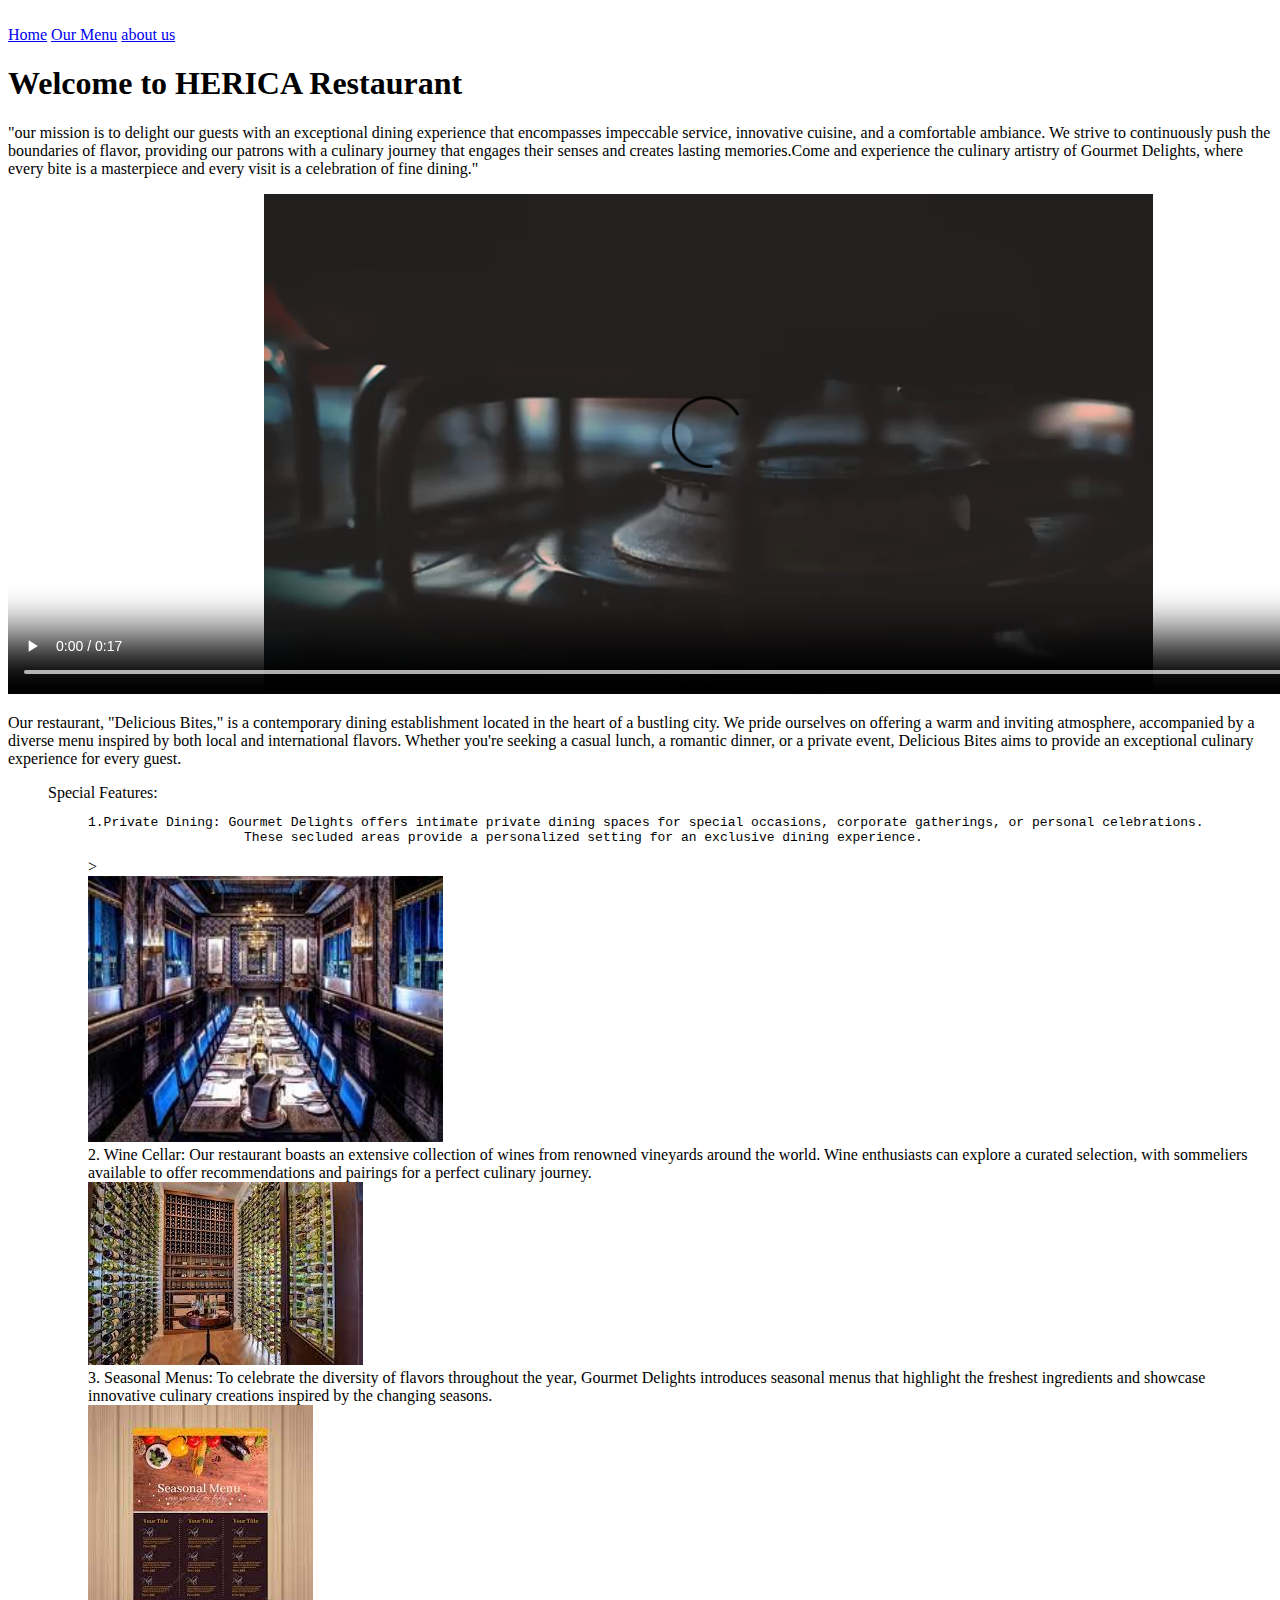
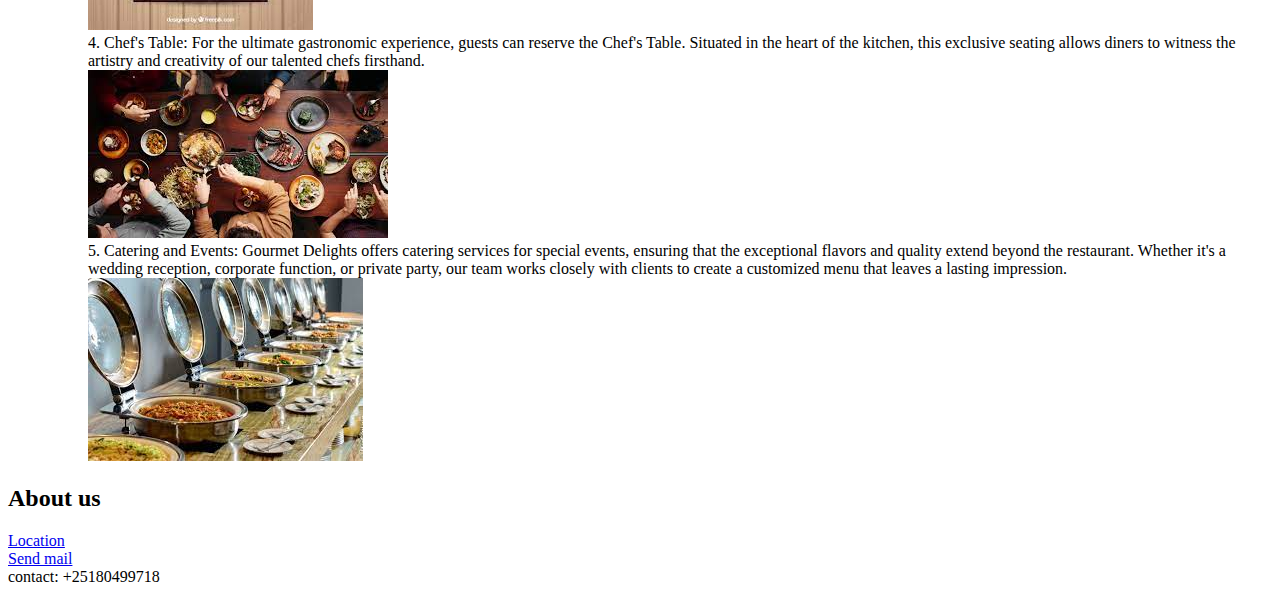
<file: index.html>
<!DOCTYPE html>
<html>
    <head>
        <title>🍽 HERICA Restaurant</title>
        <meta name="viewport" content="width=device-width, initial-scale=1.0">
        <img >
    </head>
    <body style="max-width:1400px">
        <nav> 
            <a href="index.html">Home</a>
            <a href="menu.html">Our Menu</a>
            <a href="#address">about us</a>

        </nav>
        <intro>
           <h1>Welcome to HERICA Restaurant</h1>
           <p>"our mission is to delight our guests with an exceptional dining experience that encompasses impeccable service, innovative cuisine, and a comfortable ambiance. We strive to continuously push the boundaries of flavor, providing our patrons with a culinary journey that engages their senses and creates lasting memories.Come and experience the culinary artistry of Gourmet Delights, where every bite is a masterpiece and every visit is a celebration of fine dining."</p>
           <video width="1400px" height="500px" controls="controls">
            <source src="vid.mp4" type="video/mp4">
           </video>
        </intro>
        <description>
            <p> Our restaurant, "Delicious Bites," is a contemporary dining establishment located in the heart of a bustling city. We pride ourselves on offering a warm and inviting atmosphere, accompanied by a diverse menu inspired by both local and international flavors. Whether you're seeking a casual lunch, a romantic dinner, or a private event, Delicious Bites aims to provide an exceptional culinary experience for every guest.</p>
            <p>
                <ol type="1">
                <dt>Special Features:</dt>
                <dd><pre>1.Private Dining: Gourmet Delights offers intimate private dining spaces for special occasions, corporate gatherings, or personal celebrations. 
                    These secluded areas provide a personalized setting for an exclusive dining experience.</pre>>
                    <aside><img src="private-dining.jfif" style="width:30%"></aside>
                </dd>

                <dd>2. Wine Cellar: Our restaurant boasts an extensive collection of wines from renowned vineyards around the world.
                     Wine enthusiasts can explore a curated selection, with sommeliers available to offer recommendations and
                      pairings for a perfect culinary journey.<br>
                      <img src="wine-cellar.jfif">
                </dd>
                <dd>3. Seasonal Menus: To celebrate the diversity of flavors throughout the year, Gourmet Delights introduces 
                    seasonal menus that highlight the freshest ingredients and showcase innovative culinary creations 
                    inspired by the changing seasons.<br>
                    <img src="seasonal.jfif">
                </dd>
                <dd>4. Chef's Table: For the ultimate gastronomic experience, guests can reserve the Chef's Table. 
                    Situated in the heart of the kitchen, this exclusive seating allows diners to witness the artistry
                     and creativity of our talented chefs firsthand.<br>
                     <img src="catering table.jfif">
                    </dd>
                <dd>5. Catering and Events: Gourmet Delights offers catering services for special events, ensuring
                     that the exceptional flavors and quality extend beyond the restaurant.
                      Whether it's a wedding reception, corporate function, or private party, our team works closely
                     with clients to create a customized menu that leaves a lasting impression.<br>
                     <img src="events.jfif">
                    </dd>
                </ol>
                
                </p>
        </description><p>
            <adress>
        <h2 id="address">About us </h2>
                 <a href="https://www.google.com/maps/place/%E1%88%82%E1%88%8D%E1%89%B0%E1%8A%95+%E1%8A%A0%E1%8B%B2%E1%88%B5+%E1%8A%A0%E1%89%A0%E1%89%A3/@9.0186837,38.7646742,15z/data=!4m2!3m1!1s0x0:0x7d2d64a64dc9c36f?sa=X&ved=2ahUKEwjKv_qp8aKAAxXNgv0HHa_9A-cQ_BJ6BAhgEAA&ved=2ahUKEwjKv_qp8aKAAxXNgv0HHa_9A-cQ_BJ6BAhrEAc">Location</a>
                 <br>
                 <a href="mailto:name@rapidtables.com">Send mail</a><br>
                contact: +25180499718 
            </adress>
        </p>

</body>
</html>
</file>
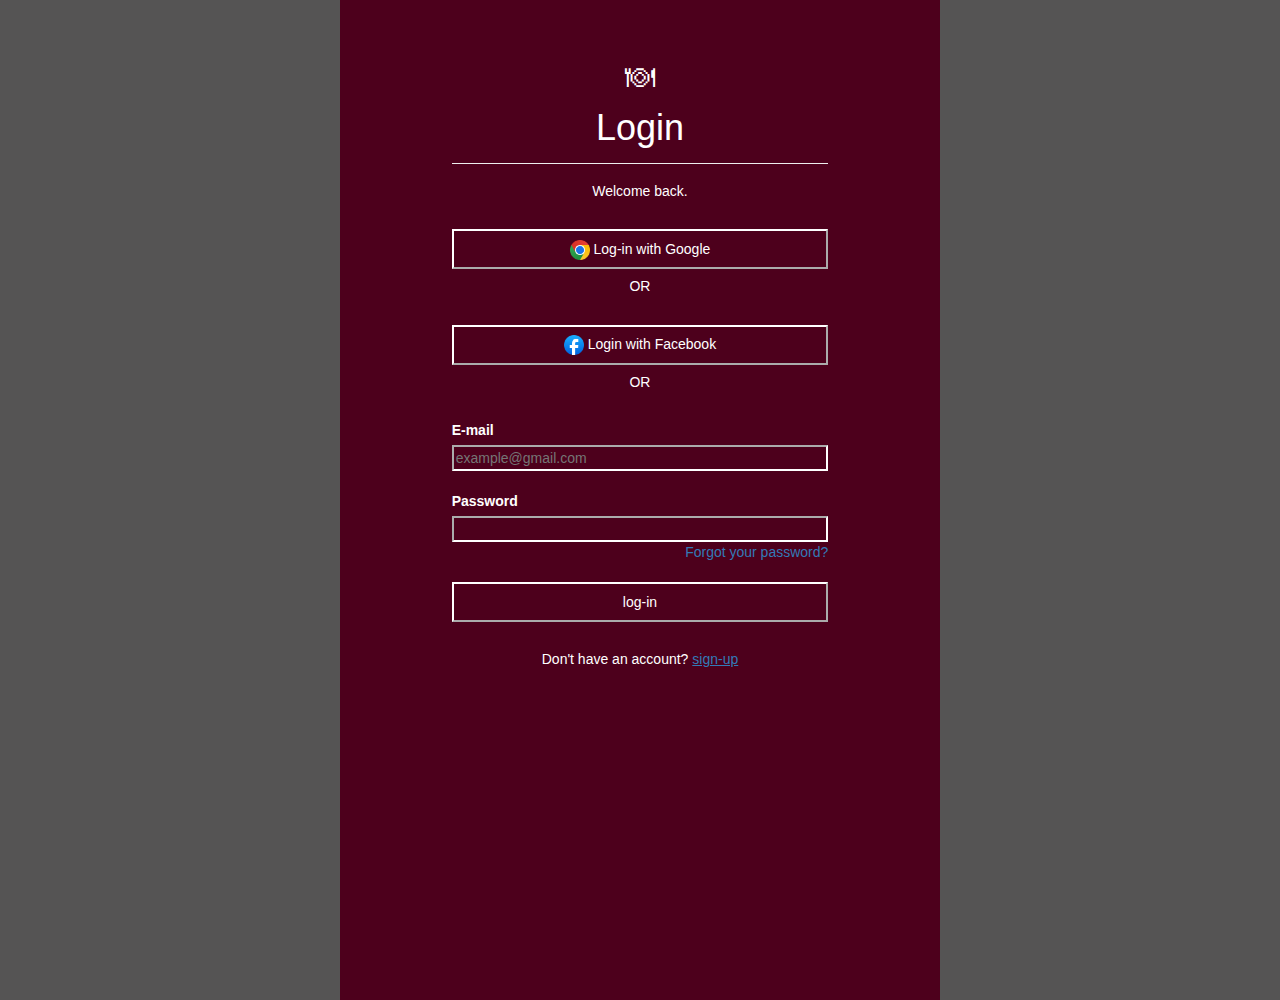
<file: login.html>
<!DOCTYPE html>
<html>
    <head>
        <meta charset="UTF-8" />
        <meta name="viewport" content="width=device-width, initial-scale=1.0" />
        <meta http-equiv="X-UA-Compatible" content="ie=edge" />
        <!-- Latest compiled and minified CSS -->
        <link rel="stylesheet" href="https://cdn.jsdelivr.net/npm/bootstrap@3.3.7/dist/css/bootstrap.min.css" integrity="sha384-BVYiiSIFeK1dGmJRAkycuHAHRg32OmUcww7on3RYdg4Va+PmSTsz/K68vbdEjh4u" crossorigin="anonymous">

        <script src="https://code.jquery.com/jquery-3.7.0.min.js" integrity="sha256-2Pmvv0kuTBOenSvLm6bvfBSSHrUJ+3A7x6P5Ebd07/g=" crossorigin="anonymous"></script>
         
        <!-- Latest compiled and minified JavaScript -->
       
        <script src="https://cdn.jsdelivr.net/npm/bootstrap@3.3.7/dist/js/bootstrap.min.js" integrity="sha384-Tc5IQib027qvyjSMfHjOMaLkfuWVxZxUPnCJA7l2mCWNIpG9mGCD8wGNIcPD7Txa" crossorigin="anonymous"></script>
         
        <title>Login</title>
        <link rel="icon" type="images/x-icon" href="https://www.iconarchive.com/download/i90283/icons8/windows-8/City-Restaurant.ico" />
    
        <style>
             body{
                font-family:'Lucida Sans', 'Lucida Sans Regular', 'Lucida Grande', 'Lucida Sans Unicode', Geneva, Verdana, sans-serif;
                color: white;
                background-color: rgb(85, 84, 84);
                text-align: center;
                
            }
            .wrap{
                max-width:600px;
                min-height:1000px;
                background-color: #4d001c;
                margin:auto;
                padding:0px 10px 100px 10px;  
                text-align: center;
            }
            div{
                padding-top: 20px;
            }
            h1{
                line-height: 30px;
            }

            button{
                width:100%;
                height:40px;
                background-color: #4d001c;
                border-color: white;
            }
            button:hover{
                background-color:#6e032a;
                color:white;
            }

            .glogo{
                width:20px;
                height:20px;
            }
            .from-group{
                text-align: left;
            }
            input{
                width:100%;
                background-color:#4d001c;
                border-color: white;
                color:white;

            }
        </style>
    </head>   

    <body>
        <div class="wrap">
            <div class="row">
                <div class="col-sm-2"></div>
                <div class="col-sm-8">
                    <h2>🍽</h2>
                    <h1>Login</h1><hr>
                    <h5>Welcome back.</h5>
                    <div>
                    <button><img class='glogo' src="[data-uri]">   Log-in with Google</button>
                    </div>
                    <h5>OR</h5>
                    <div>
                    <button><img class='glogo' src="[data-uri]">   Login with Facebook</button>
                    </div>
                    <h5>OR</h5>

                    <form >
                        <div class="from-group">
                            <label for="email">E-mail</label><br>
                            <input type="text" name="email" placeholder="example@gmail.com">
                        <div class="from-group">
                            <label for="pswrd">Password</label><br>
                            <input type="text" name="password" >
                            <a href="" style="float:right;">Forgot your password?</a>
                        <div class="col-sm-2"></div>
                    </form>
                </div>
                <div class="">
                    <br>
                    <button>log-in</button>
                </div>
                <div>
                    <h5 style="text-align: center;">Don't have an account? <a style="text-decoration: underline;" href="signup.html">sign-up</a></h5>
                </div>
        </div>
    </body>
</html>
</file>
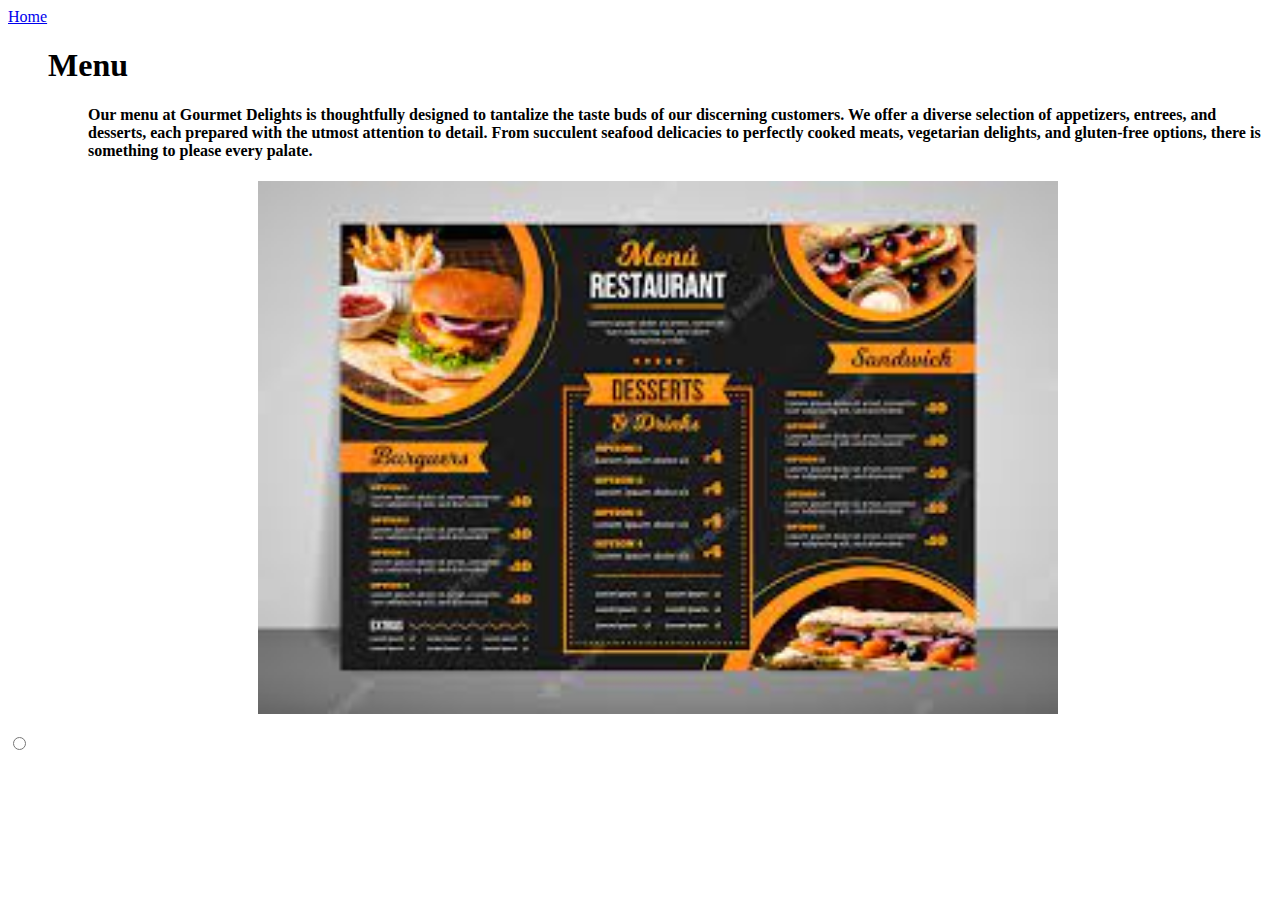
<file: menu.html>
<!DOCTYPE html>
<html>
    <head>
        <title>Menu</title>
    </head>
    <body>
        <a href="restaurant.html">Home</a>
        <p>
            <ul><dt><h1>Menu</h1></dt>
                <dd><h4>Our menu at Gourmet Delights is thoughtfully designed to tantalize the taste buds of our discerning customers. We offer a diverse selection of appetizers, entrees, and desserts, each prepared with the utmost attention to detail. From succulent seafood delicacies to perfectly cooked meats, vegetarian delights, and gluten-free options, there is something to please every palate.</h4>
                </dd>
            </ul>
        <img src="menu.jfif" style="width:800px; padding-left:250px;">
        </p>
        <input value="blue" 
type="radio"
 
name="color"
>
    </body>
</html>
</file>
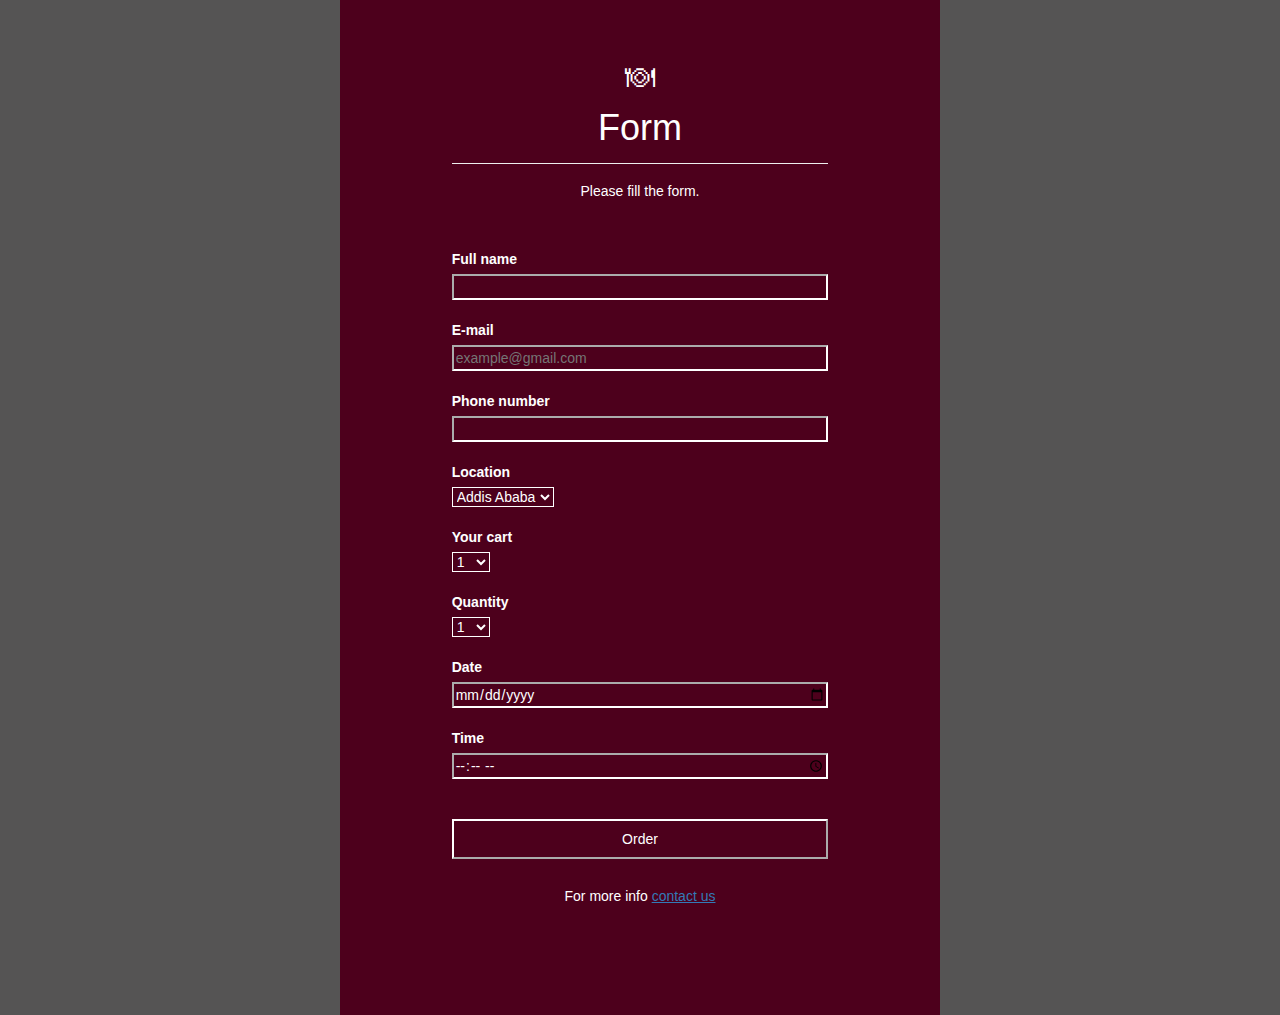
<file: order.html>
<!DOCTYPE html>
<html>
    <head>
        <meta charset="UTF-8" />
        <meta name="viewport" content="width=device-width, initial-scale=1.0" />
        <meta http-equiv="X-UA-Compatible" content="ie=edge" />
        <!-- Latest compiled and minified CSS -->
        <link rel="stylesheet" href="https://cdn.jsdelivr.net/npm/bootstrap@3.3.7/dist/css/bootstrap.min.css" integrity="sha384-BVYiiSIFeK1dGmJRAkycuHAHRg32OmUcww7on3RYdg4Va+PmSTsz/K68vbdEjh4u" crossorigin="anonymous">

        <script src="https://code.jquery.com/jquery-3.7.0.min.js" integrity="sha256-2Pmvv0kuTBOenSvLm6bvfBSSHrUJ+3A7x6P5Ebd07/g=" crossorigin="anonymous"></script>
         
        <!-- Latest compiled and minified JavaScript -->
       
        <script src="https://cdn.jsdelivr.net/npm/bootstrap@3.3.7/dist/js/bootstrap.min.js" integrity="sha384-Tc5IQib027qvyjSMfHjOMaLkfuWVxZxUPnCJA7l2mCWNIpG9mGCD8wGNIcPD7Txa" crossorigin="anonymous"></script>
         
        <title>online-order</title>
        <link rel="icon" type="images/x-icon" href="https://www.iconarchive.com/download/i90283/icons8/windows-8/City-Restaurant.ico" />
    
        <style>
             body{
                font-family:'Lucida Sans', 'Lucida Sans Regular', 'Lucida Grande', 'Lucida Sans Unicode', Geneva, Verdana, sans-serif;
                color: white;
                background-color: rgb(85, 84, 84);
                text-align: center;
                
            }
            .wrap{
                max-width:600px;
                min-height:1000px;
                background-color: #4d001c;
                margin:auto;
                padding:0px 10px 100px 10px;  
                text-align: center;
            }
            div{
                padding-top: 20px;
            }
            h1{
                line-height: 30px;
            }

            button{
                width:100%;
                height:40px;
                background-color: #4d001c;
                border-color: white;
            }
            button:hover{
                background-color:#6e032a;
                color:white;
            }

            .glogo{
                width:20px;
                height:20px;
            }
            .from-group{
                text-align: left;
            }
            input{
                width:100%;
                background-color:#4d001c;
                border-color: white;
                color:white;

            }
            select{
                background-color:#4d001c;
                border-color: white;
                color:white;
            }
        </style>
    </head>   

    <body>
        <div class="wrap">
            <div class="row">
                <div class="col-sm-2"></div>
                <div class="col-sm-8">
                    <h2>🍽</h2>
                    <h1>Form</h1><hr>
                    <h5>Please fill the form.</h5>
                    <div>
                    <form >
                        <div class="from-group">
                            <label for="Name">Full name</label><br>
                            <input type="text" name="name">
                        </div>
                        <div class="from-group">
                            <label for="email">E-mail</label><br>
                            <input type="text" name="email" placeholder="example@gmail.com">
                        </div>
                        <div class="from-group">
                            <label for="parking ">Phone number</label><br>
                            <input type="tel">
                        </div> 
                        <div class="from-group">
                            <label for="city">Location</label><br>
                            <select name="city" id="">
                                <option>Addis Ababa</option>
                                <option>Bahirdar</option>
                                <option>Harar</option>
                                <option>Mekele</option>
                                <option>Adama</option>
                                <option>Semera</option>
                            </select>
                        </div>
                        <div class="from-group">
                            <label for="cart">Your cart</label><br>
                            <select name="cart" id="">
                                <option>1</option>
                                <option>2</option>
                                <option>3</option>
                                <option>4</option>
                                <option>5</option>
                                <option>10</option>
                            </select>
                        </div>

                        <div class="from-group">
                            <label for="num-ppl">Quantity</label><br>
                            <select name="num-ppl" id="">
                                <option>1</option>
                                <option>2</option>
                                <option>3</option>
                                <option>4</option>
                                <option>5</option>
                                <option>10</option>
                            </select>
                        </div>
                        <div class="from-group">
                            <label for="date ">Date</label><br>
                            <input type="date" class="date-input">
                        </div>
                        <div class="from-group">
                            <label for="time ">Time</label><br>
                            <input type="time" class="time-input">
                        </div>

                        <div class="col-sm-2"></div>
                    </form>
                </div>
                <div class="">
                    <br>
                    <button>Order</button>
                </div>
                <div>
                    <h5 style="text-align: center;">For more info <a style="text-decoration: underline;" href="#address">contact us </a></h5>
                </div>
        </div>
    </body>
</html>
</file>
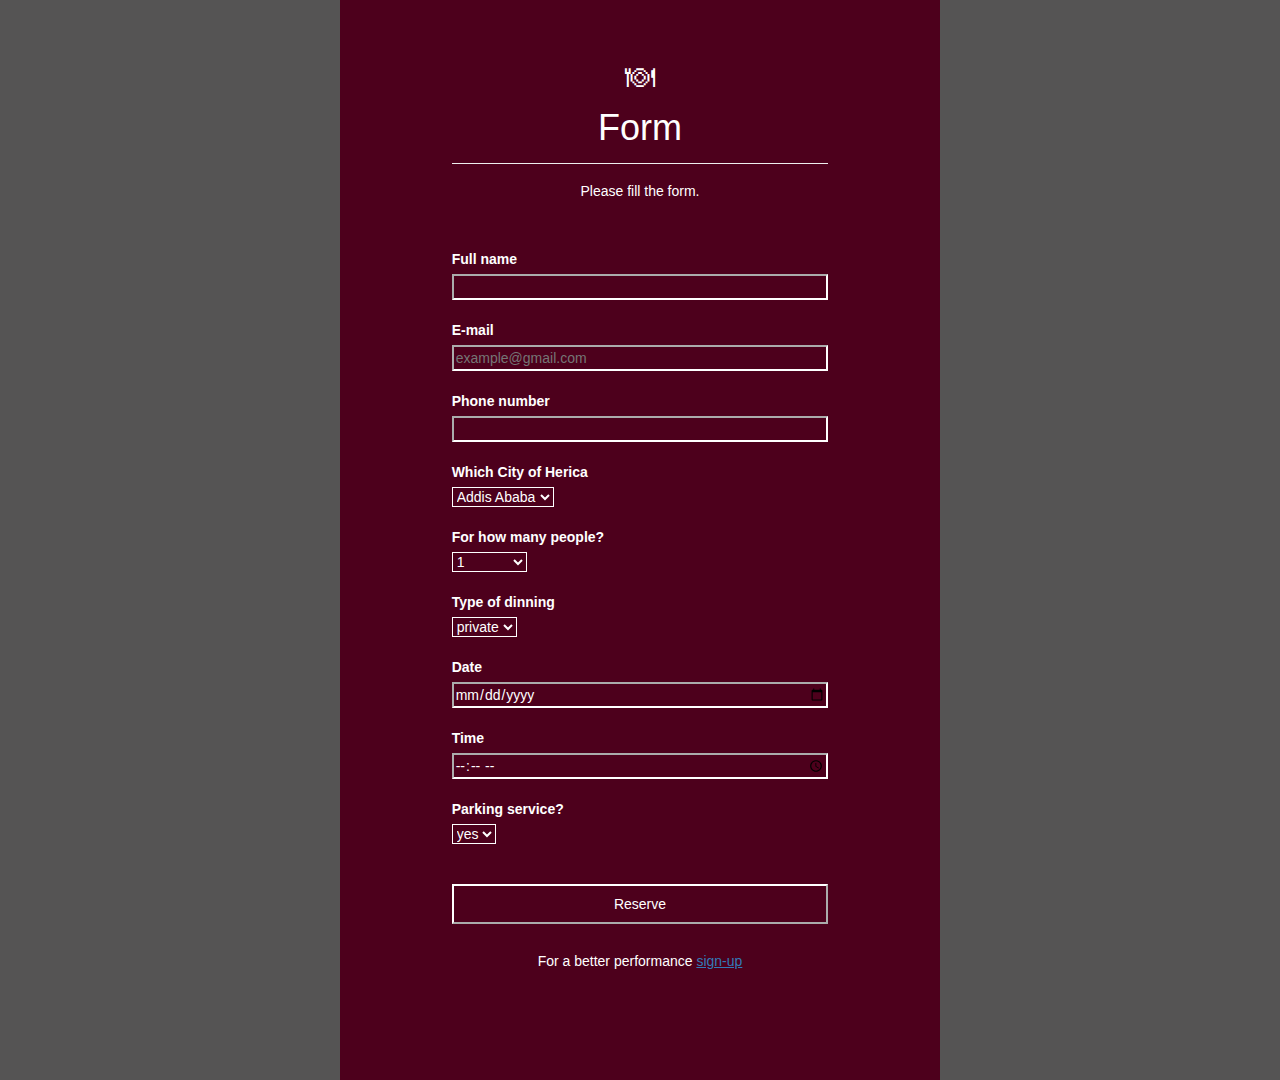
<file: private-dining.html>
<!DOCTYPE html>
<html>
    <head>
        <meta charset="UTF-8" />
        <meta name="viewport" content="width=device-width, initial-scale=1.0" />
        <meta http-equiv="X-UA-Compatible" content="ie=edge" />
        <!-- Latest compiled and minified CSS -->
        <link rel="stylesheet" href="https://cdn.jsdelivr.net/npm/bootstrap@3.3.7/dist/css/bootstrap.min.css" integrity="sha384-BVYiiSIFeK1dGmJRAkycuHAHRg32OmUcww7on3RYdg4Va+PmSTsz/K68vbdEjh4u" crossorigin="anonymous">

        <script src="https://code.jquery.com/jquery-3.7.0.min.js" integrity="sha256-2Pmvv0kuTBOenSvLm6bvfBSSHrUJ+3A7x6P5Ebd07/g=" crossorigin="anonymous"></script>
         
        <!-- Latest compiled and minified JavaScript -->
       
        <script src="https://cdn.jsdelivr.net/npm/bootstrap@3.3.7/dist/js/bootstrap.min.js" integrity="sha384-Tc5IQib027qvyjSMfHjOMaLkfuWVxZxUPnCJA7l2mCWNIpG9mGCD8wGNIcPD7Txa" crossorigin="anonymous"></script>
         
        <title>Dinning</title>
        <link rel="icon" type="images/x-icon" href="https://www.iconarchive.com/download/i90283/icons8/windows-8/City-Restaurant.ico" />
    
        <style>
             body{
                font-family:'Lucida Sans', 'Lucida Sans Regular', 'Lucida Grande', 'Lucida Sans Unicode', Geneva, Verdana, sans-serif;
                color: white;
                background-color: rgb(85, 84, 84);
                text-align: center;
                
            }
            .wrap{
                max-width:600px;
                min-height:1000px;
                background-color: #4d001c;
                margin:auto;
                padding:0px 10px 100px 10px;  
                text-align: center;
            }
            div{
                padding-top: 20px;
            }
            h1{
                line-height: 30px;
            }

            button{
                width:100%;
                height:40px;
                background-color: #4d001c;
                border-color: white;
            }
            button:hover{
                background-color:#6e032a;
                color:white;
            }

            .glogo{
                width:20px;
                height:20px;
            }
            .from-group{
                text-align: left;
            }
            input{
                width:100%;
                background-color:#4d001c;
                border-color: white;
                color:white;

            }
            select{
                background-color:#4d001c;
                border-color: white;
                color:white;
            }
        </style>
    </head>   

    <body>
        <div class="wrap">
            <div class="row">
                <div class="col-sm-2"></div>
                <div class="col-sm-8">
                    <h2>🍽</h2>
                    <h1>Form</h1><hr>
                    <h5>Please fill the form.</h5>
                    <div>
                    <form >
                        <div class="from-group">
                            <label for="Name">Full name</label><br>
                            <input type="text" name="name">
                        </div>
                        <div class="from-group">
                            <label for="email">E-mail</label><br>
                            <input type="text" name="email" placeholder="example@gmail.com">
                        </div>
                        <div class="from-group">
                            <label for="parking ">Phone number</label><br>
                            <input type="tel">
                        </div> 
                        <div class="from-group">
                            <label for="city">Which City of Herica</label><br>
                            <select name="city" id="">
                                <option>Addis Ababa</option>
                                <option>Bahirdar</option>
                                <option>Harar</option>
                                <option>Mekele</option>
                                <option>Adama</option>
                                <option>Semera</option>
                            </select>
                        </div>
                        <div class="from-group">
                            <label for="num-ppl">For how many people?</label><br>
                            <select name="num-ppl" id="">
                                <option>1</option>
                                <option>2</option>
                                <option>3</option>
                                <option>4</option>
                                <option>10</option>
                                <option>Not sure</option>
                            </select>
                        </div>
                        <div class="from-group">
                            <label for="city">Type of dinning</label><br>
                            <select name="city" id="">
                                <option>private</option>
                                <option>public</option>
                            </select>
                        </div>
                        <div class="from-group">
                            <label for="date ">Date</label><br>
                            <input type="date" class="date-input">
                        </div>
                        <div class="from-group">
                            <label for="time ">Time</label><br>
                            <input type="time" class="time-input">
                        </div>
                        <div class="from-group">
                            <label for="parking ">Parking service?</label><br>
                            <select name="parking" id="">
                                <option>yes</option>
                                <option>no</option>
                            </select>  
                        </div> 

                        <div class="col-sm-2"></div>
                    </form>
                </div>
                <div class="">
                    <br>
                    <button>Reserve</button>
                </div>
                <div>
                    <h5 style="text-align: center;">For a better performance <a style="text-decoration: underline;" href="signup.html">sign-up</a></h5>
                </div>
        </div>
    </body>
</html>
</file>
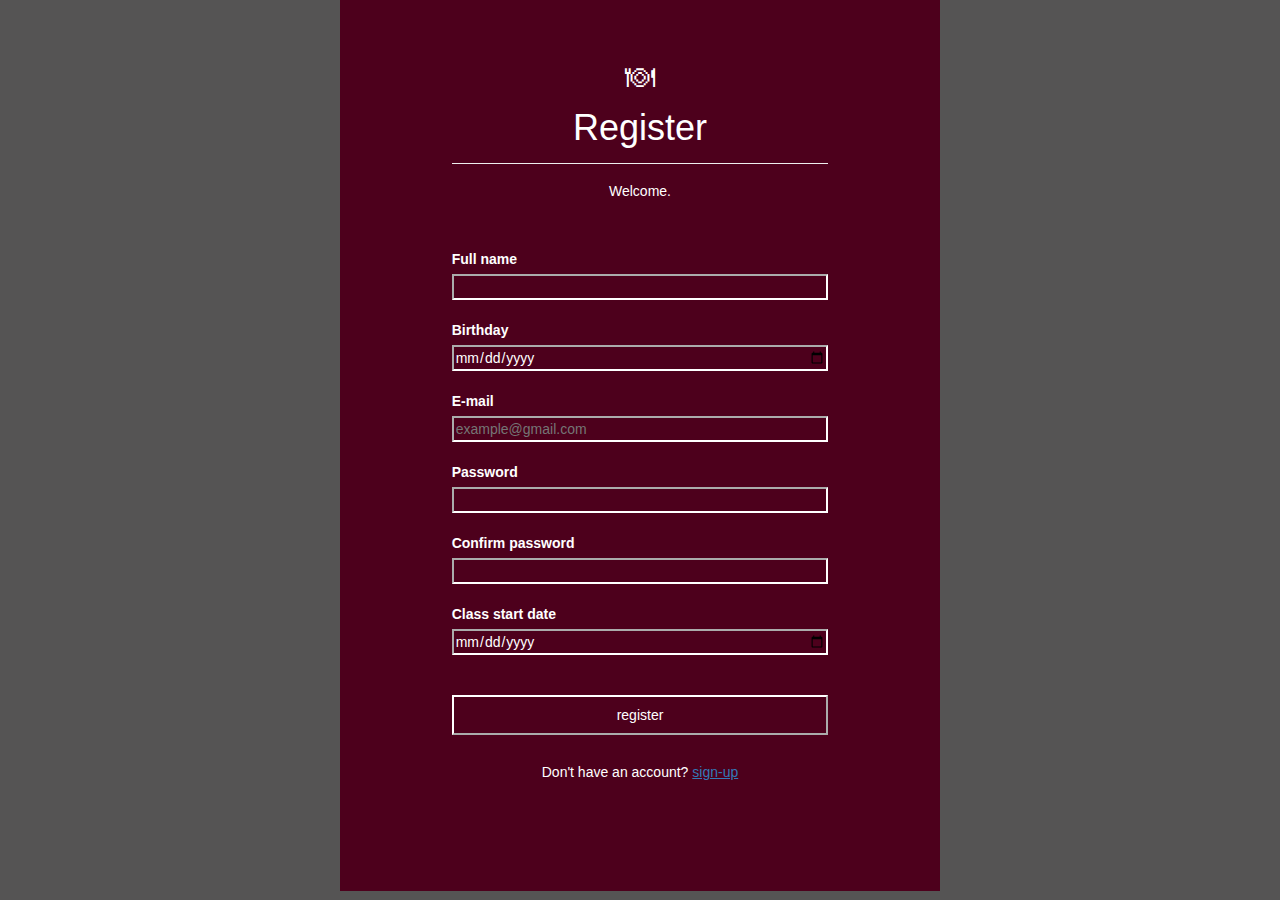
<file: register.html>
<!DOCTYPE html>
<html>
    <head>
        <meta charset="UTF-8" />
        <meta name="viewport" content="width=device-width, initial-scale=1.0" />
        <meta http-equiv="X-UA-Compatible" content="ie=edge" />
        <!-- Latest compiled and minified CSS -->
        <link rel="stylesheet" href="https://cdn.jsdelivr.net/npm/bootstrap@3.3.7/dist/css/bootstrap.min.css" integrity="sha384-BVYiiSIFeK1dGmJRAkycuHAHRg32OmUcww7on3RYdg4Va+PmSTsz/K68vbdEjh4u" crossorigin="anonymous">

        <script src="https://code.jquery.com/jquery-3.7.0.min.js" integrity="sha256-2Pmvv0kuTBOenSvLm6bvfBSSHrUJ+3A7x6P5Ebd07/g=" crossorigin="anonymous"></script>
         
        <!-- Latest compiled and minified JavaScript -->
       
        <script src="https://cdn.jsdelivr.net/npm/bootstrap@3.3.7/dist/js/bootstrap.min.js" integrity="sha384-Tc5IQib027qvyjSMfHjOMaLkfuWVxZxUPnCJA7l2mCWNIpG9mGCD8wGNIcPD7Txa" crossorigin="anonymous"></script>
         
        <title>register</title>
        <link rel="icon" type="images/x-icon" href="https://www.iconarchive.com/download/i90283/icons8/windows-8/City-Restaurant.ico" />
    
        <style>
             body{
                font-family:'Lucida Sans', 'Lucida Sans Regular', 'Lucida Grande', 'Lucida Sans Unicode', Geneva, Verdana, sans-serif;
                color: white;
                background-color: rgb(85, 84, 84);
                text-align: center;
                
            }
            .wrap{
                max-width:600px;
                height:100% ;
                background-color: #4d001c;
                margin:auto;
                padding:0px 10px 100px 10px;
                text-align: center;
            }
            div{
                padding-top: 20px;
            }
            h1{
                line-height: 30px;
            }

            button{
                width:100%;
                height:40px;
                background-color: #4d001c;
                border-color: white;
            }
            button:hover{
                background-color:#6e032a;
                color:white;
            }

            .glogo{
                width:20px;
                height:20px;
            }
            .from-group{
                text-align: left;
            }
            input{
                width:100%;
                background-color:#4d001c;
                border-color: white;
                color:white;

            }
        </style>
    </head>   

    <body>
        <div class="wrap">
            <div class="row">
                <div class="col-sm-2"></div>
                <div class="col-sm-8">
                    <h2>🍽</h2>
                    <h1>Register</h1><hr>
                    <h5>Welcome.</h5>
                    <div>

                    <form >
                        <div class="from-group">
                            <label for="Name">Full name</label><br>
                            <input type="text" name="name">
                        </div>
                        <div class="from-group">
                            <label for="date">Birthday</label><br>
                            <input type="date" class="date-input">
                        </div>
                        <div class="from-group">
                            <label for="email">E-mail</label><br>
                            <input type="text" name="email" placeholder="example@gmail.com">
                        <div class="from-group">
                            <label for="pswrd">Password</label><br>
                            <input type="text" name="password" >
                            <div class="from-group">
                                <label for="cpswrd">Confirm password</label><br>
                                <input type="text" name="cpassword" >
                         <div class="from-group">
                            <label for="cdate">Class start date</label><br>
                            <input type="date" class="date-input">
                        </div>
                        <div class="col-sm-2"></div>
                    </form>
                </div>
                <div class="">
                    <br>
                    <button>register</button>
                </div>
                <div>
                    <h5 style="text-align: center;">Don't have an account? <a style="text-decoration: underline;" href="signup.html">sign-up</a></h5>
                </div>
        </div>
    </body>
</html>
</file>
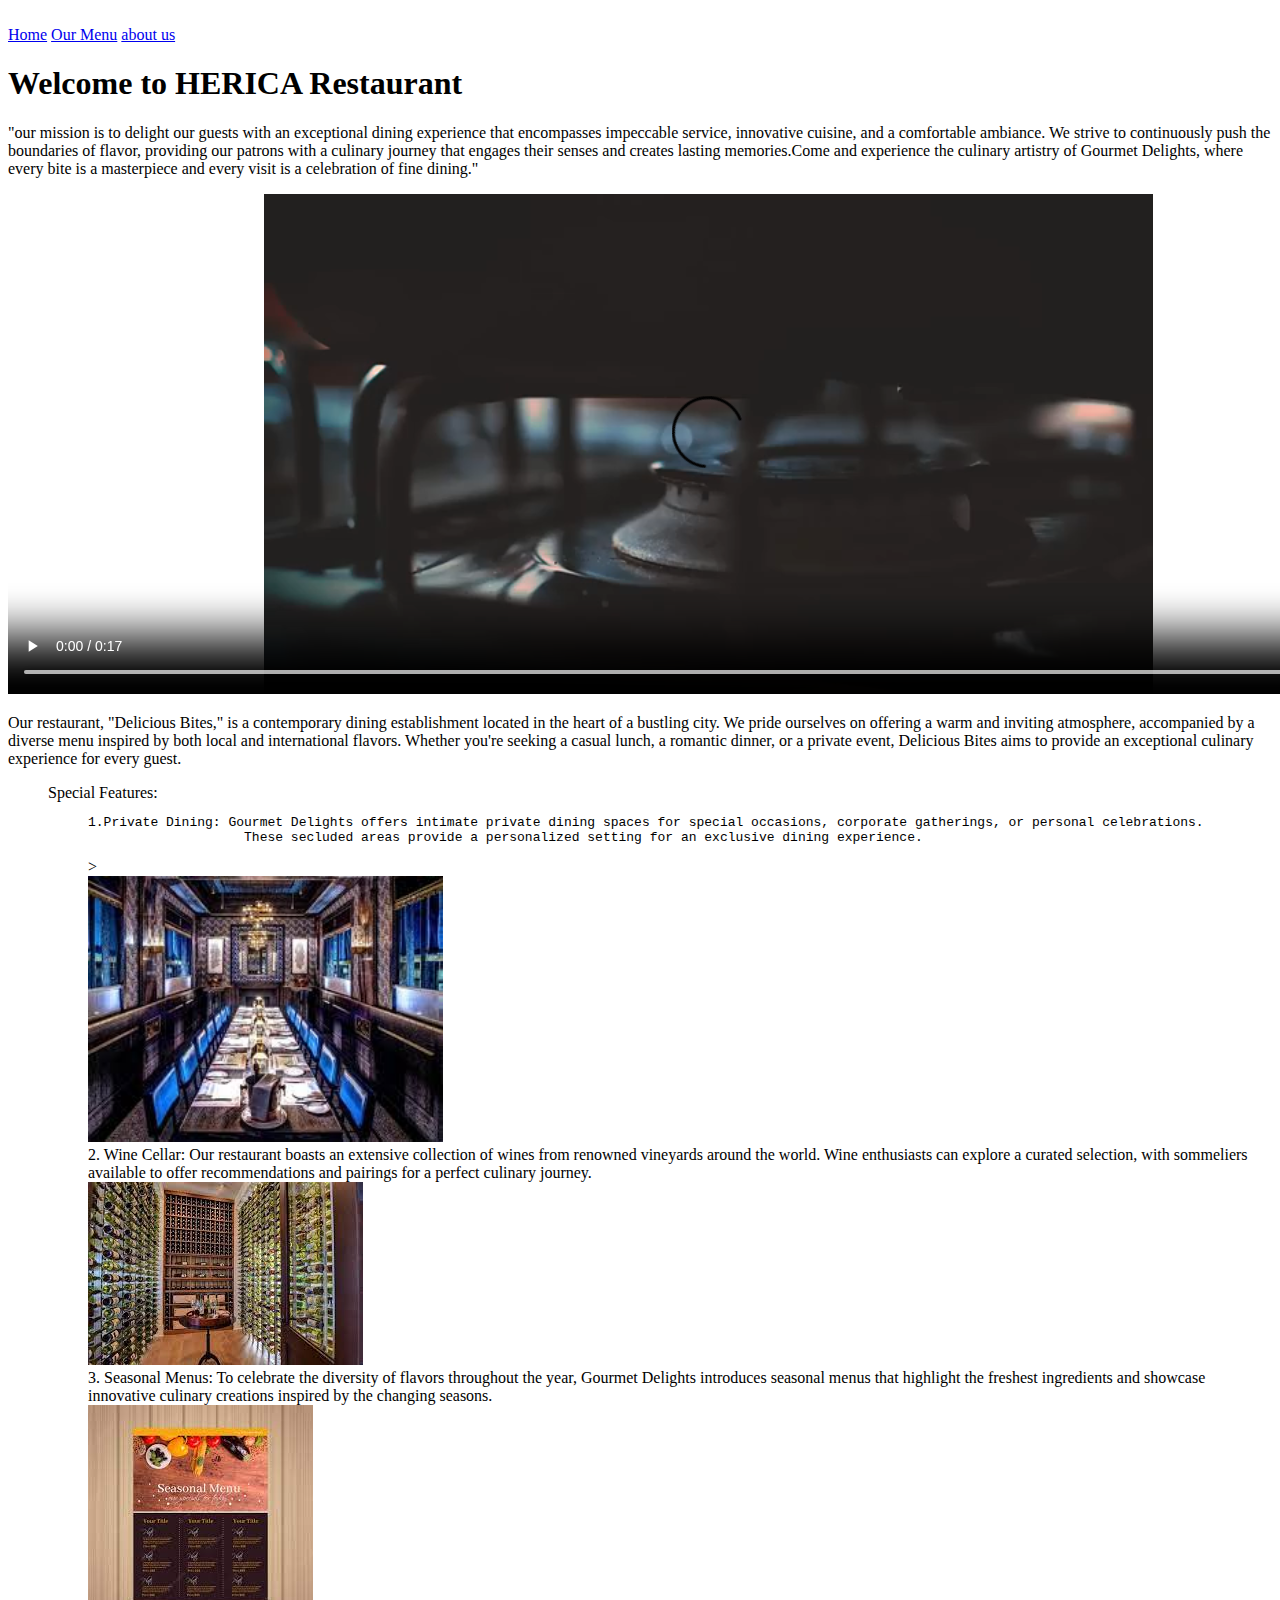
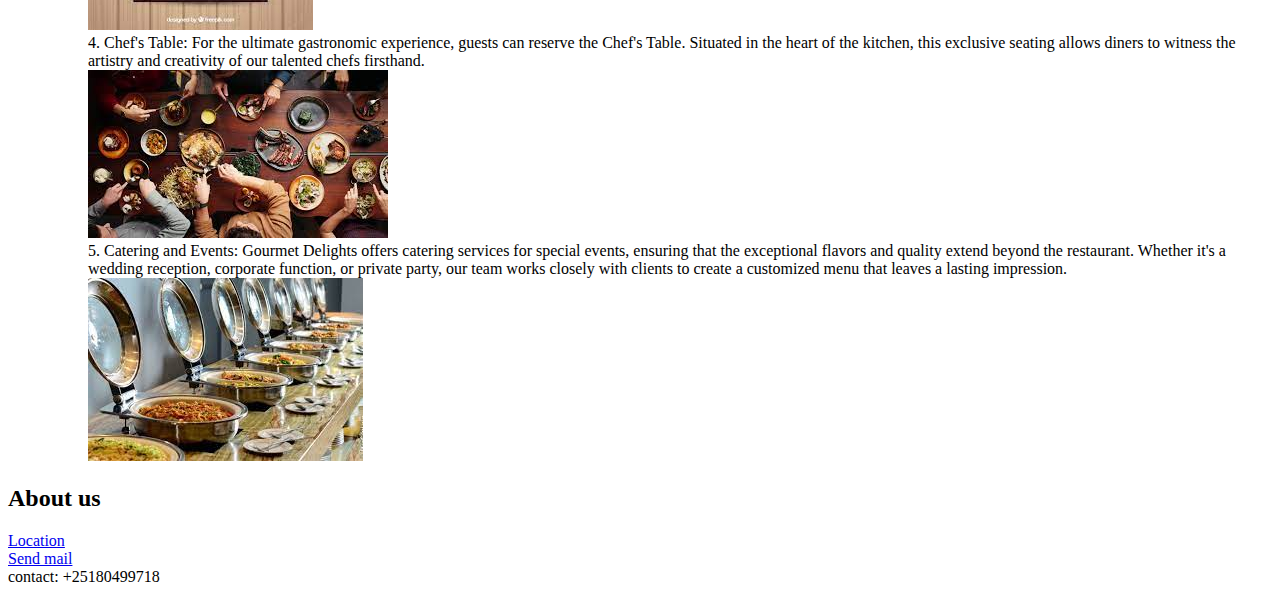
<file: restaurant.html>
<!DOCTYPE html>
<html>
    <head>
        <title>🍽 HERICA Restaurant</title>
        <meta name="viewport" content="width=device-width, initial-scale=1.0">
        <img >
    </head>
    <body style="max-width:1400px">
        <nav> 
            <a href="restaurant.html">Home</a>
            <a href="menu.html">Our Menu</a>
            <a href="#address">about us</a>

        </nav>
        <intro>
           <h1>Welcome to HERICA Restaurant</h1>
           <p>"our mission is to delight our guests with an exceptional dining experience that encompasses impeccable service, innovative cuisine, and a comfortable ambiance. We strive to continuously push the boundaries of flavor, providing our patrons with a culinary journey that engages their senses and creates lasting memories.Come and experience the culinary artistry of Gourmet Delights, where every bite is a masterpiece and every visit is a celebration of fine dining."</p>
           <video width="1400px" height="500px" controls="controls">
            <source src="vid.mp4" type="video/mp4">
           </video>
        </intro>
        <description>
            <p> Our restaurant, "Delicious Bites," is a contemporary dining establishment located in the heart of a bustling city. We pride ourselves on offering a warm and inviting atmosphere, accompanied by a diverse menu inspired by both local and international flavors. Whether you're seeking a casual lunch, a romantic dinner, or a private event, Delicious Bites aims to provide an exceptional culinary experience for every guest.</p>
            <p>
                <ol type="1">
                <dt>Special Features:</dt>
                <dd><pre>1.Private Dining: Gourmet Delights offers intimate private dining spaces for special occasions, corporate gatherings, or personal celebrations. 
                    These secluded areas provide a personalized setting for an exclusive dining experience.</pre>>
                    <aside><img src="private-dining.jfif" style="width:30%"></aside>
                </dd>

                <dd>2. Wine Cellar: Our restaurant boasts an extensive collection of wines from renowned vineyards around the world.
                     Wine enthusiasts can explore a curated selection, with sommeliers available to offer recommendations and
                      pairings for a perfect culinary journey.<br>
                      <img src="wine-cellar.jfif">
                </dd>
                <dd>3. Seasonal Menus: To celebrate the diversity of flavors throughout the year, Gourmet Delights introduces 
                    seasonal menus that highlight the freshest ingredients and showcase innovative culinary creations 
                    inspired by the changing seasons.<br>
                    <img src="seasonal.jfif">
                </dd>
                <dd>4. Chef's Table: For the ultimate gastronomic experience, guests can reserve the Chef's Table. 
                    Situated in the heart of the kitchen, this exclusive seating allows diners to witness the artistry
                     and creativity of our talented chefs firsthand.<br>
                     <img src="catering table.jfif">
                    </dd>
                <dd>5. Catering and Events: Gourmet Delights offers catering services for special events, ensuring
                     that the exceptional flavors and quality extend beyond the restaurant.
                      Whether it's a wedding reception, corporate function, or private party, our team works closely
                     with clients to create a customized menu that leaves a lasting impression.<br>
                     <img src="events.jfif">
                    </dd>
                </ol>
                
                </p>
        </description><p>
            <adress>
        <h2 id="address">About us </h2>
                 <a href="https://www.google.com/maps/place/%E1%88%82%E1%88%8D%E1%89%B0%E1%8A%95+%E1%8A%A0%E1%8B%B2%E1%88%B5+%E1%8A%A0%E1%89%A0%E1%89%A3/@9.0186837,38.7646742,15z/data=!4m2!3m1!1s0x0:0x7d2d64a64dc9c36f?sa=X&ved=2ahUKEwjKv_qp8aKAAxXNgv0HHa_9A-cQ_BJ6BAhgEAA&ved=2ahUKEwjKv_qp8aKAAxXNgv0HHa_9A-cQ_BJ6BAhrEAc">Location</a>
                 <br>
                 <a href="mailto:name@rapidtables.com">Send mail</a><br>
                contact: +25180499718 
            </adress>
        </p>

</body>
</html>
</file>
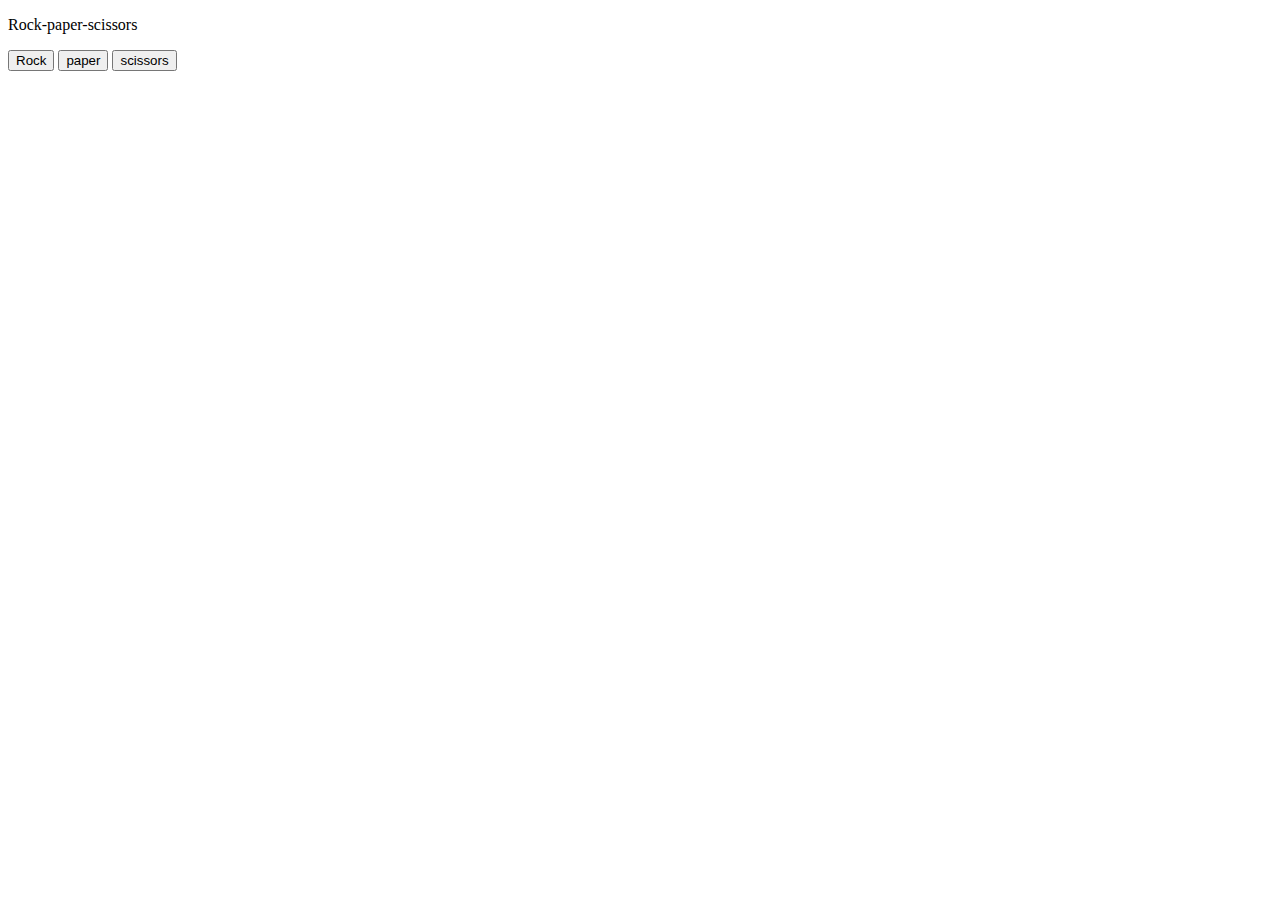
<file: rps    .html>
<!DOCTYPE html>
<html>
    <head>
        <title>
            rock-paper-scissors
        </title>
    </head>
    <body>
        <p>Rock-paper-scissors</p>
        <button title="rock" onclick="
            const randomNum=Math.random();
            let move=''
            let result=''
            if (randomNum<=1/3){
                move='rock';
            }
            else if (  randomNum >1/3 && randomNum<=2/3   ){
                move='sicssors';
            }
            else{
                move='paper';
            }
            console.log(move);
            
            if (move==='rock'){
                result='it is a tie.';
           }
            else if (move==='sicssors'){
                result='you win.';
           }
            else {
                result='you lose.';
           }
           alert('You picked rock and The computer picked '+`${move}` + '. Therefore ' + result);
        ">Rock</button>
       
       
       <button title="paper" onclick="
            randomNum=Math.random();
            if (randomNum<=1/3){
                move='rock';
            }
            else if (  randomNum >1/3 && randomNum<=2/3   ){
                move='sicssors';
            }
            else{
                move='paper';
            }
            console.log(move);
            
            if (move==='paper'){
                result='it is a tie.';
           }
            else if (move==='rock'){
                result='you win.';
           }
            else {
                result='you lose.';
           }
           alert('You picked paper and The computer picked '+`${move}` + '. Therefore ' + result);       ">paper</button>

        <button title="scissors" onclick="
            randomNum=Math.random();
            if (randomNum<=1/3){
                move='rock';
            }
            else if (  randomNum >1/3 && randomNum<=2/3   ){
                move='sicssors';
            }
            else{
                move='paper';
            }
            console.log(move);
            
            if (move==='sicssors'){
                result='it is a tie.';
           }
            else if (move==='paper'){
                result='you win.';
           }
            else {
                result='you lose.';
           }
           alert('You picked scissors and The computer picked '+`${move}` + '. Therefore ' + result);">scissors</button>

        <script>
            
        </script>
    </body>
</html>
</file>
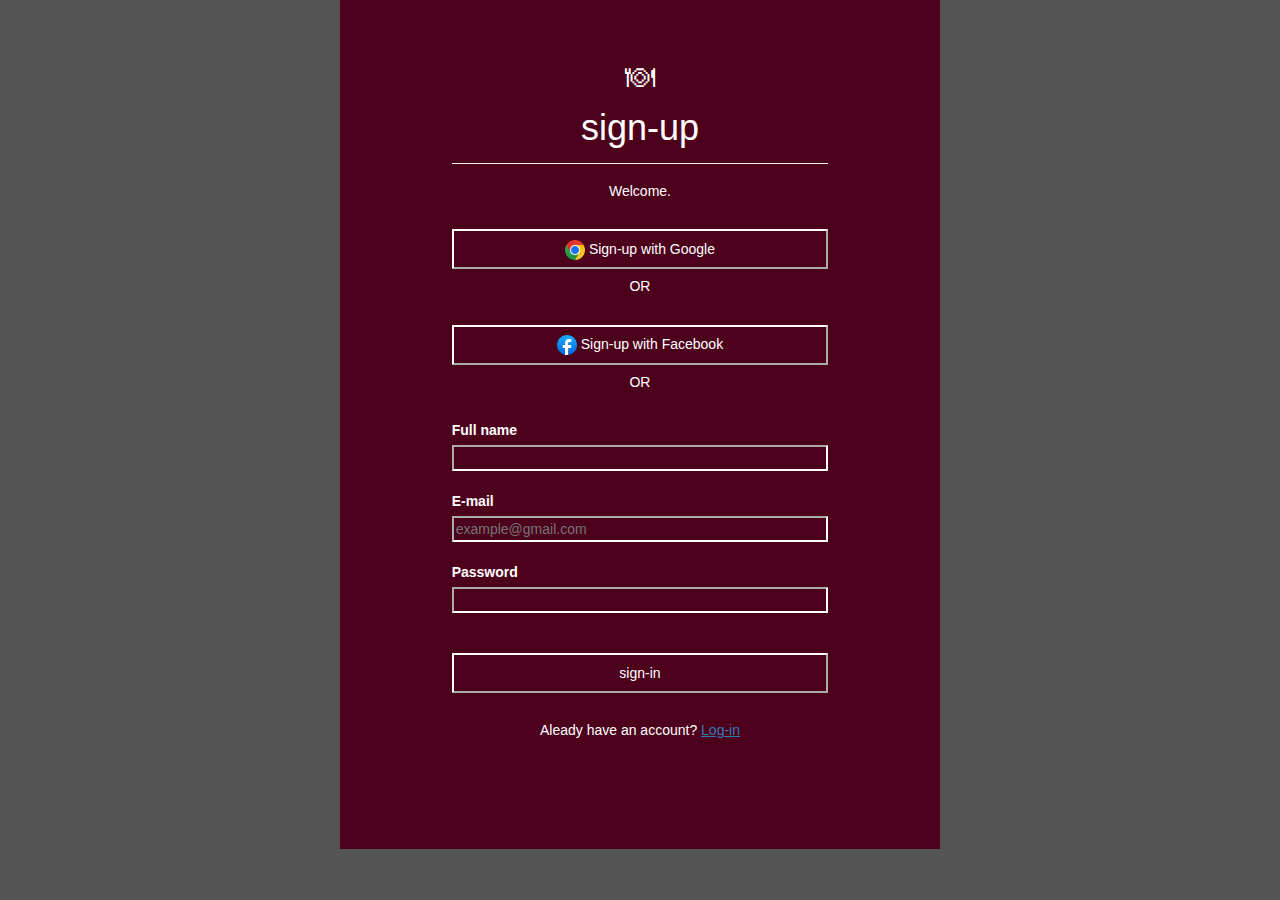
<file: signup.html>
<!DOCTYPE html>
<html>
    <head>
        <meta charset="UTF-8" />
        <meta name="viewport" content="width=device-width, initial-scale=1.0" />
        <meta http-equiv="X-UA-Compatible" content="ie=edge" />
        <!-- Latest compiled and minified CSS -->
        <link rel="stylesheet" href="https://cdn.jsdelivr.net/npm/bootstrap@3.3.7/dist/css/bootstrap.min.css" integrity="sha384-BVYiiSIFeK1dGmJRAkycuHAHRg32OmUcww7on3RYdg4Va+PmSTsz/K68vbdEjh4u" crossorigin="anonymous">

        <script src="https://code.jquery.com/jquery-3.7.0.min.js" integrity="sha256-2Pmvv0kuTBOenSvLm6bvfBSSHrUJ+3A7x6P5Ebd07/g=" crossorigin="anonymous"></script>
         
        <!-- Latest compiled and minified JavaScript -->
       
        <script src="https://cdn.jsdelivr.net/npm/bootstrap@3.3.7/dist/js/bootstrap.min.js" integrity="sha384-Tc5IQib027qvyjSMfHjOMaLkfuWVxZxUPnCJA7l2mCWNIpG9mGCD8wGNIcPD7Txa" crossorigin="anonymous"></script>
         
        <title>sign-up</title>
        <link rel="icon" type="images/x-icon" href="https://www.iconarchive.com/download/i90283/icons8/windows-8/City-Restaurant.ico" />
    
        <style>
             body{
                font-family:'Lucida Sans', 'Lucida Sans Regular', 'Lucida Grande', 'Lucida Sans Unicode', Geneva, Verdana, sans-serif;
                color: white;
                background-color: rgb(85, 84, 84);
                text-align: center;
                
            }
            .wrap{
                max-width:600px;
                height:100% ;
                background-color: #4d001c;
                margin:auto;
                padding:0px 10px 100px 10px;
                text-align: center;
            }
            div{
                padding-top: 20px;
            }
            h1{
                line-height: 30px;
            }

            button{
                width:100%;
                height:40px;
                background-color: #4d001c;
                border-color: white;
            }
            button:hover{
                background-color:#6e032a;
                color:white;
            }

            .glogo{
                width:20px;
                height:20px;
            }
            .from-group{
                text-align: left;
            }
            input{
                width:100%;
                background-color:#4d001c;
                border-color: white;
                color:white;

            }
        </style>
    </head>   

    <body>
        <div class="wrap">
            <div class="row">
                <div class="col-sm-2"></div>
                <div class="col-sm-8">
                    <h2>🍽</h2>
                    <h1>sign-up</h1><hr>
                    <h5>Welcome.</h5>
                    <div>
                    <button><img class='glogo' src="[data-uri]">   Sign-up with Google</button>
                    </div>
                    <h5>OR</h5>
                    <div>
                    <button><img class='glogo' src="[data-uri]">   Sign-up with Facebook</button>
                    </div>
                    <h5>OR</h5>

                    <form >
                        <div class="from-group">
                            <label for="Name">Full name</label><br>
                            <input type="text" name="name">
                        </div>
                        <div class="from-group">
                            <label for="email">E-mail</label><br>
                            <input type="text" name="email" placeholder="example@gmail.com">
                        <div class="from-group">
                            <label for="pswrd">Password</label><br>
                            <input type="text" name="password" >
                        <div class="col-sm-2"></div>
                    </form>
                </div>
                <div class="">
                    <br>
                    <button>sign-in</button>
                </div>
                <div>
                    <h5 style="text-align: center;">Aleady have an account? <a style="text-decoration: underline;" href="login.html">Log-in</a></h5>
                </div>
        </div>
    </body>
</html>
</file>
